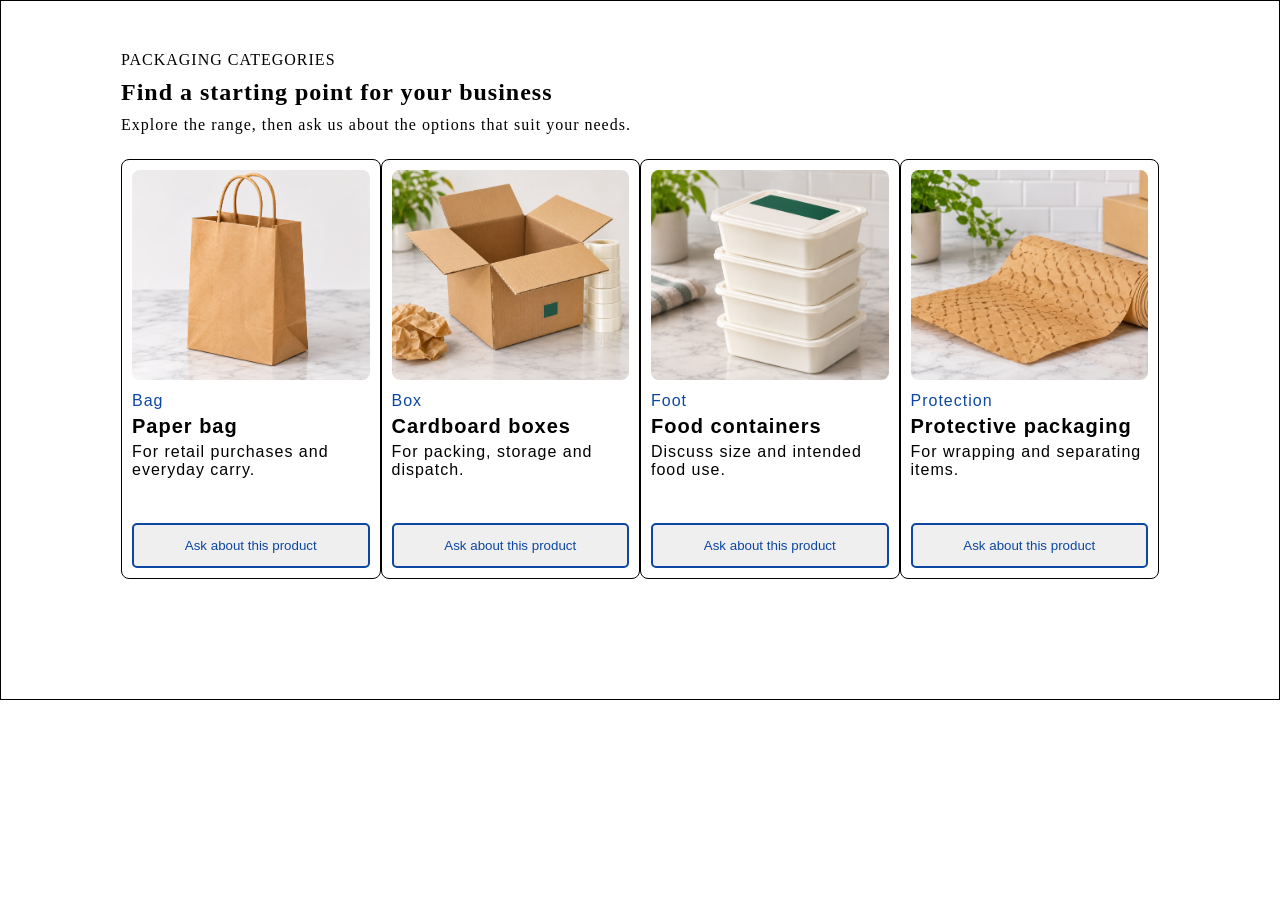
<file: cardproduct.html>
<!DOCTYPE html>
<html lang="en">
<head>
    <meta charset="UTF-8">
    <meta name="viewport" content="width=device-width, initial-scale=1.0">
    <title>Card-Product</title>
    <link rel="stylesheet" href="cardproduct.css">
</head>
<body>

    
    <section2 class="section-2"> 

        <div class="Box-text"> 

            <span class="subtitle">

                PACKAGING CATEGORIES
            
            </span>

            <span class="title">

              <h2> Find a starting point for your business </h2>
            
            </span>


            <span class="subtitle">

                Explore the range, then ask us about the options that suit your needs.
            
            </span>

        </div>

    </div>
            
            
        
        <div class="Card-group"> 

            <!-- ​​card ti 1 -->

            <card class="card"> 

                <Icon class="Icon-card">
                    <img src="/Images/card-1.png">
                </Icon>

                <div class="text-card"> 

                    <span class="first-card"> Bag </span>

                    <h2 class="name-card"> Paper bag </h2>

                    <span class="span-card"> For retail purchases and everyday carry. </span>

                </div>


                <a href="">
                    
                    <button class="button-card">

                        <p> Ask about this product </p>
                        
                    </button>

                </a>

            </card>

            <!-- card ti 2 -->

            <card class="card"> 

                <Icon class="Icon-card">
                    <img src="/Images/card2.png">
                </Icon>

                <div class="text-card"> 

                    <span class="first-card"> Box </span>

                    <h2 class="name-card"> Cardboard boxes </h2>

                    <span class="span-card"> For packing, storage and dispatch. </span>

                </div>


                <a href="">
                    
                    <button class="button-card">

                        <p> Ask about this product </p>
                        
                    </button>

                </a>

            </card>

            <!-- card ti 3 -->
           
              <card class="card"> 

                <Icon class="Icon-card">
                    <img src="/Images/card3.png">
                </Icon>

                <div class="text-card"> 

                    <span class="first-card"> Foot </span>

                    <h2 class="name-card"> Food containers </h2>

                    <span class="span-card"> Discuss size and intended food use. </span>

                </div>


                <a href="">
                    
                    <button class="button-card">

                        <p> Ask about this product </p>
                        
                    </button>

                </a>

            </card>

            <!-- card ti 4 -->

              <card class="card"> 

                <Icon class="Icon-card">
                    <img src="/Images/card4.png">
                </Icon>

                <div class="text-card"> 

                    <span class="first-card"> Protection </span>

                    <h2 class="name-card"> Protective packaging </h2>

                    <span class="span-card"> For wrapping and separating items. </span>

                </div>


                <a href="">
                    
                    <button class="button-card">

                        <p> Ask about this product </p>
                        
                    </button>

                </a>

            </card>


            
        </div>

    </section2>


</body>
</html>
</file>
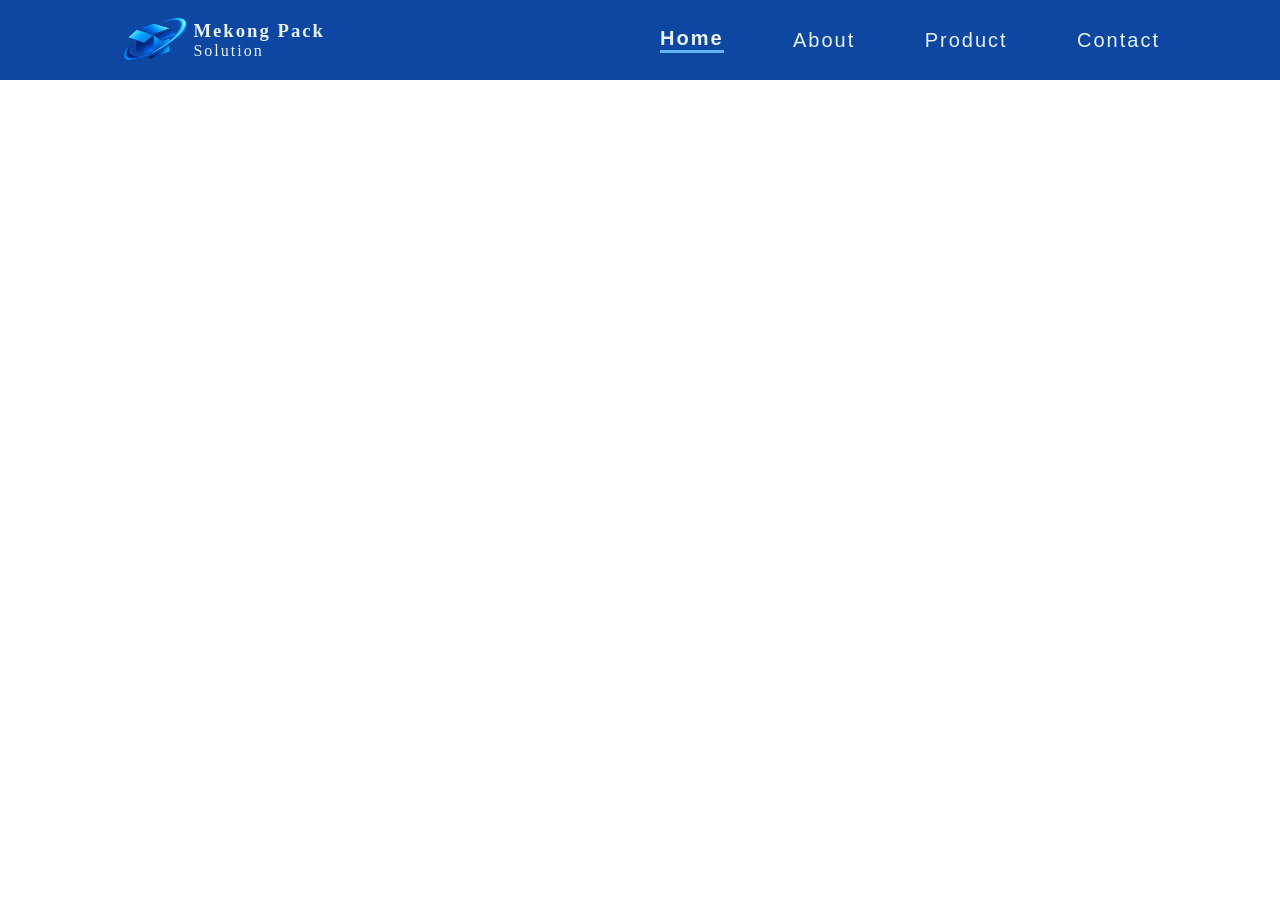
<file: header.html>
<!DOCTYPE html>
<html lang="en">
<head>
    <meta charset="UTF-8">
    <meta name="viewport" content="width=device-width, initial-scale=1.0">
    <title>HOME</title>
    <link rel="stylesheet" href="header.css">
</head>
<body>
    
    <Header class="header">

        <div class="logo-text">

            <div class="box-logo"></div>

            <div class="box-text"> 

                <span> <h3> Mekong Pack </h3> </span>
                <span> Solution </span>

            </div>
            
        </div>

        <div class="nav">

            <a href="" class="active"> Home </a>

            <a href=""> About </a>

            <a href=""> Product </a>

            <a href=""> Contact </a>

        </div>

    </Header>
    
</body>
</html>
</file>
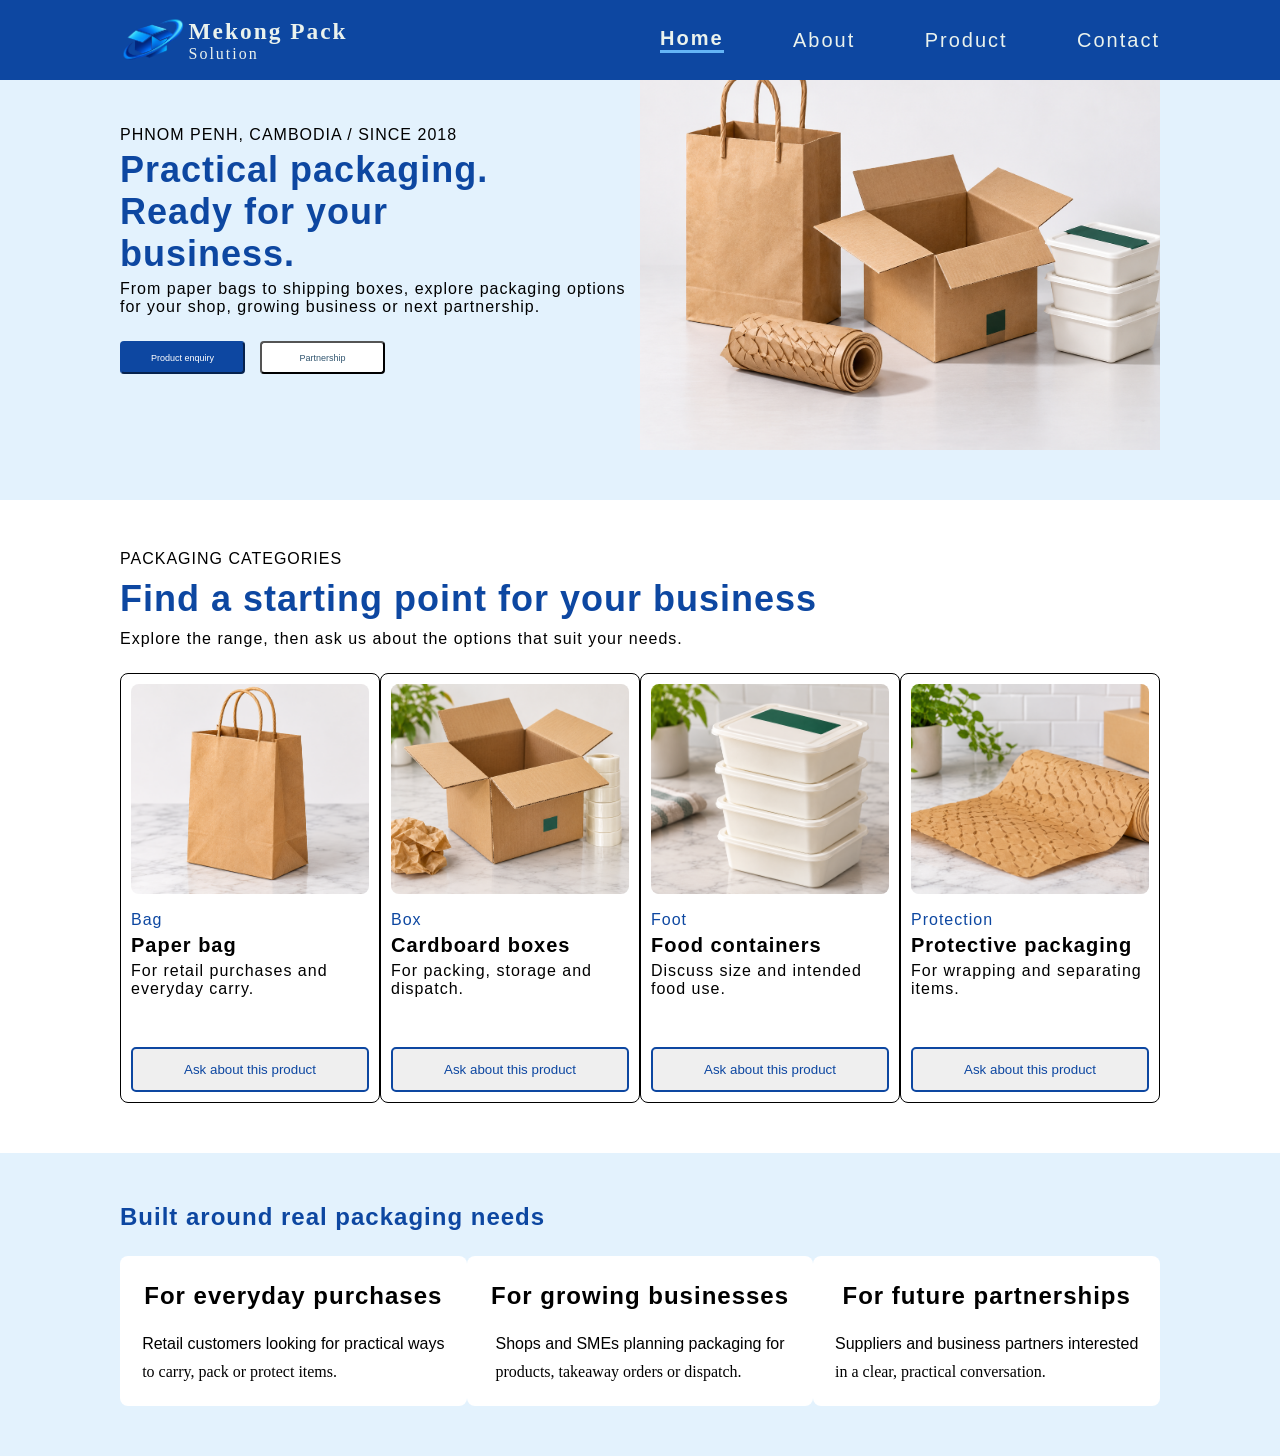
<file: Home.html>
<!DOCTYPE html>
<html lang="en">
<head>
    <meta charset="UTF-8">
    <meta name="viewport" content="width=device-width, initial-scale=1.0">
    <title>HOME</title>
    <link rel="stylesheet" href="style.css">
</head>
<body>
    
    <Header class="header">

        <div class="logo-text">

            <div class="box-logo"></div>

            <div class="box-text"> 

                <span class="Mekong-Pack"> <h3> Mekong Pack </h3> </span>
                <span> Solution </span>

            </div>
            
        </div>

        <div class="nav">

            <a href="" class="active"> Home </a>

            <a href=""> About </a>

            <a href=""> Product </a>

            <a href=""> Contact </a>

        </div>

    </Header>

    <Hero class="section-1"> 

        <div class="text-button">

            <div class="text-group">

                <span class="subtitle"> 

                    PHNOM PENH, CAMBODIA  /  SINCE 2018 

                </span>

                <span class="title"> 

                    <h2> 
                        Practical packaging.<br>Ready for your<br>business. 
                    
                    </h2>

                </span>

                <span class="subtitle">

                    From paper bags to shipping boxes, explore packaging options for your shop, growing business or next partnership.
                    
                </span>

            </div>

            <div class="Button-group">

                            <a href=""> <button class="active">
                                Product enquiry
                            </button> </a>

                            <a href=""><button>
                                Partnership
                            </button></a>

            </div>

            
            
        </div>

        <div class="Icon-box"> </div>

    </Hero>
    
    <section2 class="section-2"> 

        <div class="Box-text"> 

            <span class="subtitle">

                PACKAGING CATEGORIES
            
            </span>

            <span class="title">

              <h2> Find a starting point for your business </h2>
            
            </span>


            <span class="subtitle">

                Explore the range, then ask us about the options that suit your needs.
            
            </span>

        </div>

    </div>
            
            
        
        <div class="Card-group"> 

            <card class="card"> 

                <Icon class="Icon-card">
                    <img src="/Images/card-1.png">
                </Icon>

                <div class="text-card"> 

                    <span class="first-card"> Bag </span>

                    <h2 class="name-card"> Paper bag </h2>

                    <span class="span-card"> For retail purchases and everyday carry. </span>

                </div>


                <a href="">
                    
                    <button class="button-card">

                        <p> Ask about this product </p>
                        
                    </button>

                </a>

            </card>

            <card class="card"> 

                <Icon class="Icon-card">
                    <img src="/Images/card2.png">
                </Icon>

                <div class="text-card"> 

                    <span class="first-card"> Box </span>

                    <h2 class="name-card"> Cardboard boxes </h2>

                    <span class="span-card"> For packing, storage and dispatch. </span>

                </div>


                <a href="">
                    
                    <button class="button-card">

                        <p> Ask about this product </p>
                        
                    </button>

                </a>

            </card>
           
              <card class="card"> 

                <Icon class="Icon-card">
                    <img src="/Images/card3.png">
                </Icon>

                <div class="text-card"> 

                    <span class="first-card"> Foot </span>

                    <h2 class="name-card"> Food containers </h2>

                    <span class="span-card"> Discuss size and intended food use. </span>

                </div>


                <a href="">
                    
                    <button class="button-card">

                        <p> Ask about this product </p>
                        
                    </button>

                </a>

            </card>

              <card class="card"> 

                <Icon class="Icon-card">
                    <img src="/Images/card4.png">
                </Icon>

                <div class="text-card"> 

                    <span class="first-card"> Protection </span>

                    <h2 class="name-card"> Protective packaging </h2>

                    <span class="span-card"> For wrapping and separating items. </span>

                </div>


                <a href="">
                    
                    <button class="button-card">

                        <p> Ask about this product </p>
                        
                    </button>

                </a>

            </card>

        </div>

    </section2>

    <section3 class="section-3">

        <div class="text-st3">

            <h2> Built around real packaging needs </h2>

        </div>

        <div class="Three-Box"> 

            <div class="Box"> 

                <h2> For everyday purchases </h2>
                
                <div class="text-inbox">

                    <p class="subtitle">

                        Retail customers looking for practical  ways

                    </p>

                    <p class="sutitle"> 

                        to carry, pack or protect items. 

                    </p>

                </div>

            </div>

            <div class="Box"> 

                <h2> For growing businesses </h2>
                
                <div class="text-inbox">

                    <p class="subtitle">

                        Shops and SMEs planning packaging for 

                    </p>

                    <p class="sutitle"> 

                        products, takeaway orders or dispatch.

                    </p>

                </div>

            </div>

            <div class="Box"> 

                <h2> For future partnerships </h2>
                
                <div class="text-inbox">

                    <p class="subtitle">

                        Suppliers and business partners interested

                    </p>

                    <p class="sutitle"> 

                        in a clear, practical conversation.

                    </p>

                </div>

            </div>

        </div>

    </section3>

</body>
</html>
</file>
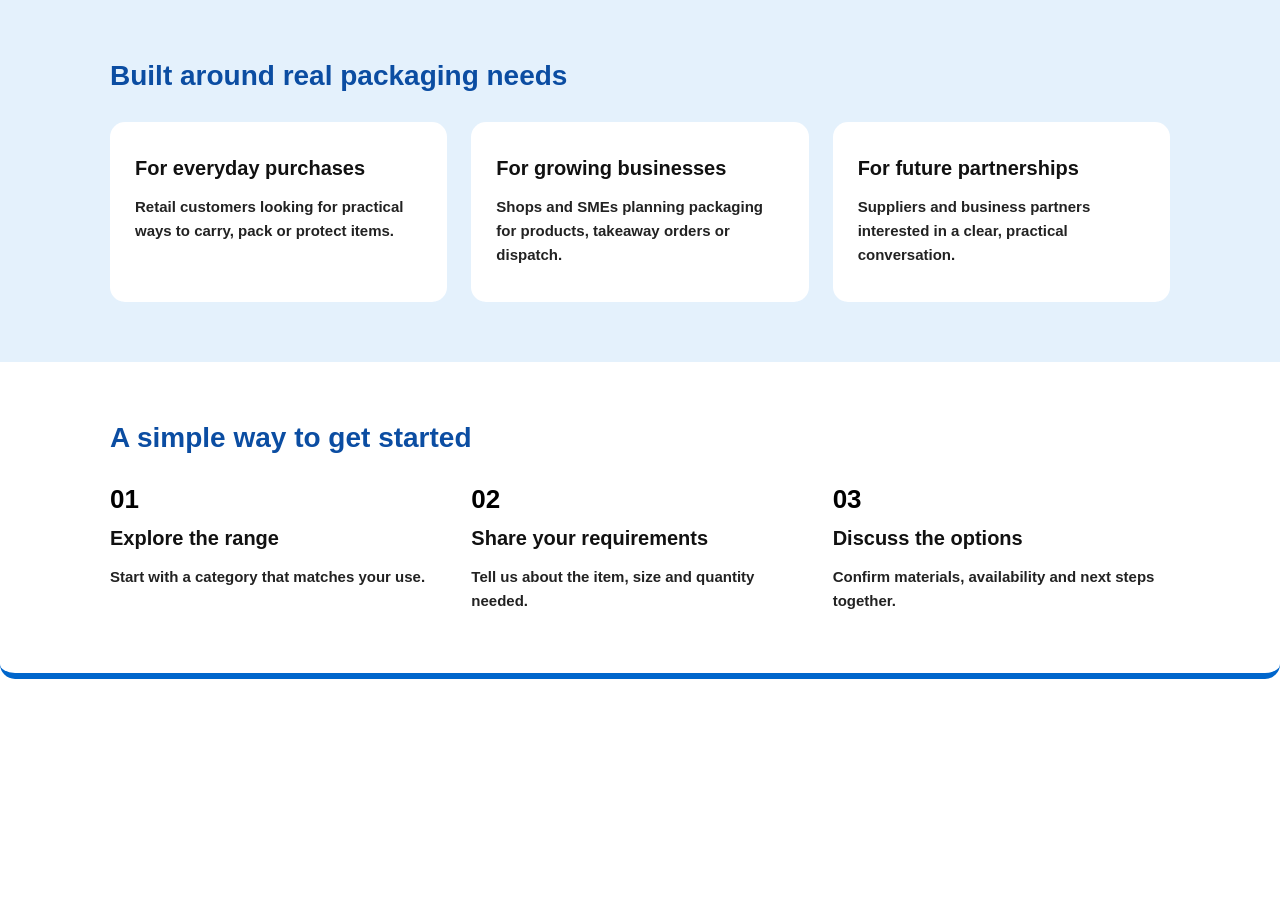
<file: section3.html>
<!DOCTYPE html>
<html lang="en">
<head>
  <meta charset="UTF-8">
  <meta name="viewport" content="width=device-width, initial-scale=1.0">
  <title>Packaging Needs</title>
  <link rel="stylesheet" href="/section3.css">
</head>
<body>

  
  <section class="blue-bg">
    <div class="box">
      <h2>Built around real packaging needs</h2>
      
      <div class="row">
        <div class="card">
          <h3>For everyday purchases</h3>
          <p>Retail customers looking for practical ways to carry, pack or protect items.</p>
        </div>

        <div class="card">
          <h3>For growing businesses</h3>
          <p>Shops and SMEs planning packaging for products, takeaway orders or dispatch.</p>
        </div>

        <div class="card">
          <h3>For future partnerships</h3>
          <p>Suppliers and business partners interested in a clear, practical conversation.</p>
        </div>
      </div>
    </div>
  </section>

  
  <section class="white-bg">
    <div class="box">
      <h2>A simple way to get started</h2>
      
      <div class="row">
        <div class="step">
          <span>01</span>
          <h3>Explore the range</h3>
          <p>Start with a category that matches your use.</p>
        </div>

        <div class="step">
          <span>02</span>
          <h3>Share your requirements</h3>
          <p>Tell us about the item, size and quantity needed.</p>
        </div>

        <div class="step">
          <span>03</span>
          <h3>Discuss the options</h3>
          <p>Confirm materials, availability and next steps together.</p>
        </div>
      </div>
    </div>
  </section>

</body>
</html>
</file>
<file: cardproduct.css>
*{
    margin: 0;
    padding: 0;
    box-sizing: border-box;
    gap: 0;
}
.section-2 {
    display: flex;
    width: 100%;
    height: 700px;
    padding: 50px 120px;
    border: 1px solid;
    flex-direction: column;
    gap: 25px;
}
.Box-text {
    display: flex;
    width: 800px;
    height: auto;
    flex-direction: column;
    gap: 10px;
    letter-spacing: 1px;
}
.Card-group {
    display: flex;
    width: 100%;
    height: 420px;
    justify-content: space-between;
}

    /* card ti 1 */

.card{
    display: flex;
    width: 280px;
    height: 100%;
    border: 1px solid;
    border-radius: 8px;
    padding: 10px 10px;
    flex-direction: column;
    gap: 10px;
    justify-content: space-between;
}
.Icon-card {
    width: 100%;
    height: 210px;
    border-radius: 8px;
    overflow: hidden;
}
.Icon-card img {
    width: 100%;
    height: 100%;
    object-fit: cover;
}
.text-card {
    display: flex;
    width: 100%;
    height: 120px;
    flex-direction: column;
    gap: 5px;
}
.first-card{
    font-family: "Inter", sans-serif;
    color: #0D47A1;
    font-size: 16px;
    letter-spacing: 1px;
}
.name-card{
    font-family: 'Poppins', sans-serif;
    font-size: 20px;
    letter-spacing: 1px;
}
.span-card {
    font-family: "Inter", sans-serif;
    color: black;
    font-size: 16px;
    letter-spacing: 1px;
}
a {
    text-decoration: none;
}
.button-card {
    display: flex;
    width: 100%;
    height: 45px;
    border: 2px solid #0D47A1;
    border-radius: 5px;
    justify-content: center;
    align-items: center;
    color: #0D47A1;
}
.button-card:hover {
    transform: translateY(1.6px);
}
</file>
<file: header.css>
*{
    margin: 0;
    padding: 0;
    box-sizing: border-box;
}
.header{
    display: flex;
    width: 100%;
    height: 80px;
    background-color: #0D47A1;
    justify-content: space-between;
    align-items: center;
    padding: 0px 120px;
}

.logo-text{
    display: flex;
    width: 220px;
    height: 70px;
    gap: 5px;
}
.box-logo{
    width: 70px;
    height: 70px;
    background-image: url(/Images/Logo.png);
    background-position: center;
    background-repeat: no-repeat;
    background-size: contain;
}
.box-text{
    display: flex;
    width: 150px;
    height: 70px;
    color: #EAF2ED;
    flex-direction: column;
    justify-content: center;
    letter-spacing: 2px;
}
.nav{
    display: flex;
    width: 500px;
    height: 70px;
    gap:25px;
    font-family: 'Inter', sans-serif;
    font-size: 20px;
    justify-content: space-between;
    align-items: center;
    letter-spacing: 2px;
}
.nav a {
    text-decoration: none;
    color: #EAF2ED;
}
.nav a.active {
    border-bottom: 3px solid #64B5F6 !important;
    font-weight: bold;
}
</file>
<file: style.css>
*{
    margin: 0;
    padding: 0;
    box-sizing: border-box;
    gap: 0;
}

.header{
    display: flex;
    width: 100%;
    height: 80px;
    background-color: #0D47A1;
    justify-content: space-between;
    align-items: center;
    padding: 0px 120px;
    position: fixed;
    z-index: 10000;
}

.logo-text{
    display: flex;
    width: 250px;
    height: 70px;
    gap: 5px;
}
.box-logo{
    width: 70px;
    height: 70px;
    background-image: url(/Images/Logo.png);
    background-position: center;
    background-repeat: no-repeat;
    background-size: contain;
}
.box-text{
    display: flex;
    width: 200px;
    height: 70px;
    color: #EAF2ED;
    flex-direction: column;
    justify-content: center;
    letter-spacing: 2px;
}
.Mekong-Pack {
    font-family: 'Poppins';
    font-size: 20px;
}
.nav{
    display: flex;
    width: 500px;
    height: 70px;
    gap:25px;
    font-family: 'Inter', sans-serif;
    font-size: 20px;
    justify-content: space-between;
    align-items: center;
    letter-spacing: 2px;
}
.nav a {
    text-decoration: none;
    color: #EAF2ED;
}
.nav a.active {
    border-bottom: 3px solid #64B5F6 !important;
    font-weight: bold;
}
.section-1 {
    display: flex;
    width: 100%;
    height: auto;
    padding: 50px 120px;
    justify-content: space-between;
    align-items: center;
    background-color: #E3F2FD;
}
.text-button {
    display: flex;
    width: 600px;
    height: auto;
    flex-direction: column;
    gap: 25px;
}
.text-group{
    display: flex;
    width: auto;
    height: auto;
    flex-direction: column;
    gap: 5px;
    letter-spacing: 1px;
}
.subtitle {
    font-family: 'Inter', sans-serif;
    font-size: 16px;
    color: black;
}
.title {
    font-family: 'Poppins', sans-serif;
    font-size: 24px;
    color: #0D47A1;
}
.Button-group {
    display: flex;
    gap: 15px;
}

.Button-group button {
    width: 125px;
    height: 33px;
    border-radius: 4px;
    background: #ffffff;
    color: #31556f;
    font-family: "Inter", sans-serif;
    font-size: 9px;
    cursor: pointer;
}
.Button-group .active {
    background: #0D47A1;
    border-color: #0D47A1;
    color: #ffffff;
}
.Button-group button:hover {
    border-color: #E3F2FD;
    transform: translateY(-2px);
}
.Icon-box {
    width: 600px;
    height: 400px;
    background-image: url(/Images/Mainpicture.png);
    background-repeat: no-repeat;
    background-position: center;
    background-size: cover;
}
.section-2 {
    display: flex;
    width: 100%;
    height: auto;
    padding: 50px 120px;
    flex-direction: column;
    gap: 25px;
}
.Box-text {
    display: flex;
    width: 800px;
    height: auto;
    flex-direction: column;
    gap: 10px;
    letter-spacing: 1px;
}
.Card-group {
    display: flex;
    width: 100%;
    height: 430px;
    justify-content: space-between;
}
.card{
    display: flex;
    width: 280px;
    height: 100%;
    border: 1px solid;
    border-radius: 8px;
    padding: 10px 10px;
    flex-direction: column;
    gap: 10px;
    justify-content: space-between;
}
.card:hover{
    transform: translateY(1.7px);
}
.Icon-card {
    width: 100%;
    height: 210px;
    border-radius: 8px;
    overflow: hidden;
}
.Icon-card img {
    width: 100%;
    height: 100%;
    object-fit: cover;
}
.text-card {
    display: flex;
    width: 100%;
    height: 120px;
    flex-direction: column;
    gap: 5px;
}
.first-card{
    font-family: "Inter", sans-serif;
    color: #0D47A1;
    font-size: 16px;
    letter-spacing: 1px;
}
.name-card{
    font-family: 'Poppins', sans-serif;
    font-size: 20px;
    letter-spacing: 1px;
}
.span-card {
    font-family: "Inter", sans-serif;
    color: black;
    font-size: 16px;
    letter-spacing: 1px;
}
a {
    text-decoration: none;
}
.button-card {
    display: flex;
    width: 100%;
    height: 45px;
    border: 2px solid #0D47A1;
    border-radius: 5px;
    justify-content: center;
    align-items: center;
    color: #0D47A1;
}
.button-card:hover {
    transform: translateY(1.6px);
}
.section-3 {
    display: flex;
    width: 100%;
    height: auto;
    flex-direction: column;
    padding: 50px 120px;
    gap: 25px;
    background-color: #E3F2FD;
}
.text-st3 {
    display: flex;
    width: 600px;
    height: auto;
}
.text-st3 h2 {
    font-family: 'Poppins', sans-serif;
    font-size: 24px;
    letter-spacing: 1px;
    color: #0D47A1;
}
.Three-Box {
    display: flex;
    width: 100%;
    height: 150px;
    justify-content: space-between;
}
.Box {
    display: flex;
    width: 380px;
    height: 100%;
    border-radius: 8px;
    background-color: white;
    flex-direction: column;
    gap: 25px;
    justify-content: center;
    align-items: center;
}
.Box:hover {
    transform: translateY(1.8px);
}
.Box h2 {
    font-family: 'Poppins', sans-serif;
    font-size: 24px;
    letter-spacing: 1px;
}
.text-inbox {
    display: flex;
    gap: 10px;
    flex-direction: column;
}
</file>
<file: section3.css>
* {
  margin: 0;
  padding: 0;
  box-sizing: border-box;
  font-family: Arial, sans-serif;
}

.box {
  max-width: 1100px;
  margin: 0 auto;
  padding: 60px 20px;
}

h2 {
  color: #0b4da2;
  font-size: 28px;
  margin-bottom: 30px;
}

h3 {
  font-size: 20px;
  color: #111;
  margin-bottom: 15px;
}

p {
  font-size: 15px;
  color: #222;
  line-height: 1.6;
  font-weight: bold;
}


.row {
  display: flex;
  gap: 24px;
}

.blue-bg {
  background-color: #e4f1fc;
}

.card {
  background-color: #ffffff;
  padding: 35px 25px;
  border-radius: 15px;
  flex: 1;
  transition: transform 0.3s ease, box-shadow 0.3s ease;
}


.card:hover {
  transform: translateY(-5px);
  box-shadow: 0 10px 25px rgba(19, 52, 71, 0.08);
}


.white-bg {
  background-color: #ffffff;
  border-bottom: 6px solid #0066cc;
  border-radius: 15px;
}

.step {
  flex: 1;
  transition: transform 0.3s ease;
}

.step:hover {
  transform: translateY(-5px);
  box-shadow: #0066cc;
  box-shadow: 0 10px 20px rgba(0, 0, 0, 0.3);
  
}

.step span {
  display: block;
  font-size: 26px;
  font-weight: bold;
  margin-bottom: 12px;
}
</file>
